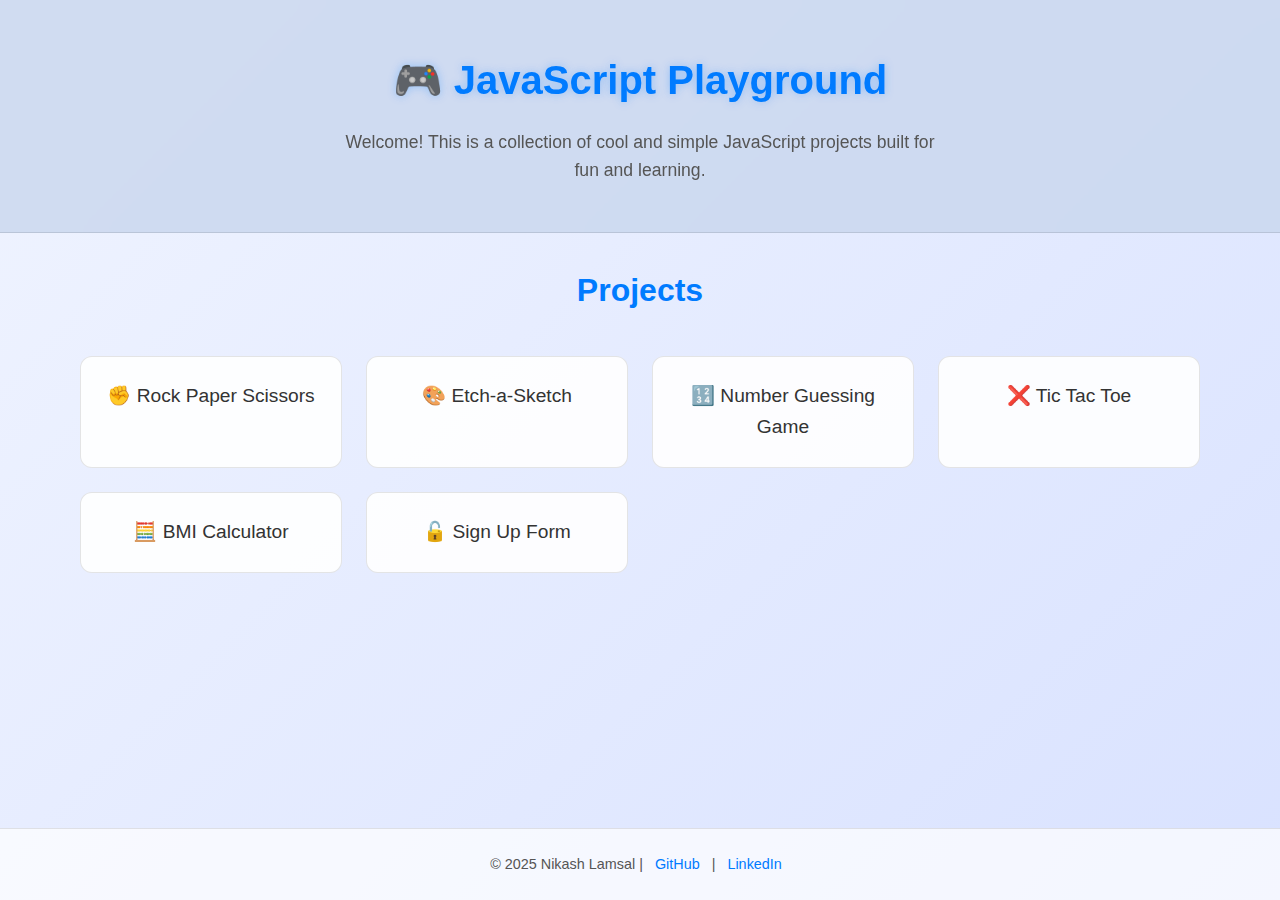
<file: index.html>
<!DOCTYPE html>
<html lang="en">
<head>
  <meta charset="UTF-8">
  <meta name="viewport" content="width=device-width, initial-scale=1">
  <title>JS Projects Hub</title>
  <link rel="stylesheet" href="style.css">
</head>
<body>

  <header>
    <h1>🎮 JavaScript Playground</h1>
    <p>Welcome! This is a collection of cool and simple JavaScript projects built for fun and learning.</p>
  </header>

  <main>
    <section class="projects">
      <h2> Projects</h2>
      <ul class="project-list">
        <li><a href="./rock-paper-scissors/index.html">✊ Rock Paper Scissors</a></li>
        <li><a href="./Etch-a-Sketch/index.html">🎨 Etch-a-Sketch</a></li>
        <li><a href="./Number-Guessing-Game/index.html">🔢 Number Guessing Game</a></li>
        <li><a href="./tic-tac-toe/index.html">❌ Tic Tac Toe</a></li>
        <li><a href="./BMI-Calculator/index.html">🧮 BMI Calculator</a></li>
        <li><a href="./Sign-Up-Form/index.html">🔓 Sign Up Form</a></li>
      </ul>
    </section>
  </main>

  <footer>
    <p>© 2025 Nikash Lamsal | <a href="https://github.com/NikashLamsal" target="_blank">GitHub</a> | <a href="https://linkedin.com/in/nikash-lamsal613" target="_blank">LinkedIn</a></p>
  </footer>

</body>
</html>
</file>
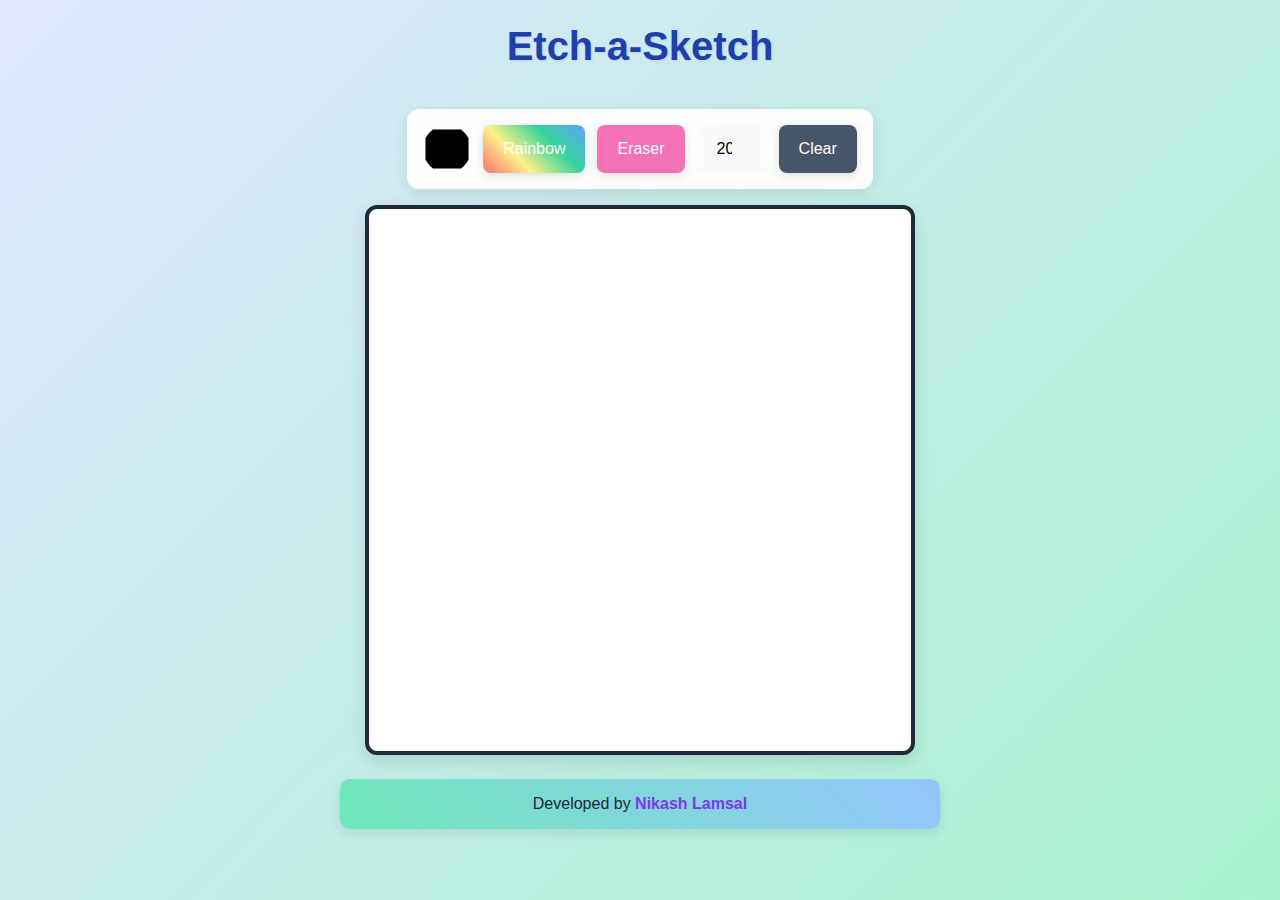
<file: Etch-a-Sketch/index.html>
<!DOCTYPE html>
<html lang="en">
<head>
  <meta charset="UTF-8" />
  <meta name="viewport" content="width=device-width, initial-scale=1.0"/>
  <title>Etch-a-Sketch</title>
  <link rel="stylesheet" href="style.css" />
</head>
<body>
  <header>
    <h1>Etch-a-Sketch</h1>
  </header>

  <section class="toolbar">
    <input type="color" id="colorPicker" value="#0000" title="Choose color" />
    <button id="rainbowMode"> Rainbow</button>
    <button id="eraser"> Eraser</button>
    <input type="number" id="gridSize" min="2" max="64" value="20" />
    <button id="reset"> Clear</button>
  </section>

  <main>
    <div id="gridContainer"></div>
  </main>

  <footer>
    <p>Developed by <a href="https://www.linkedin.com/in/nikash-lamsal613" target="_blank">Nikash Lamsal</a></p>
  </footer>

  <script src="script.js"></script>
</body>
</html>
</file>
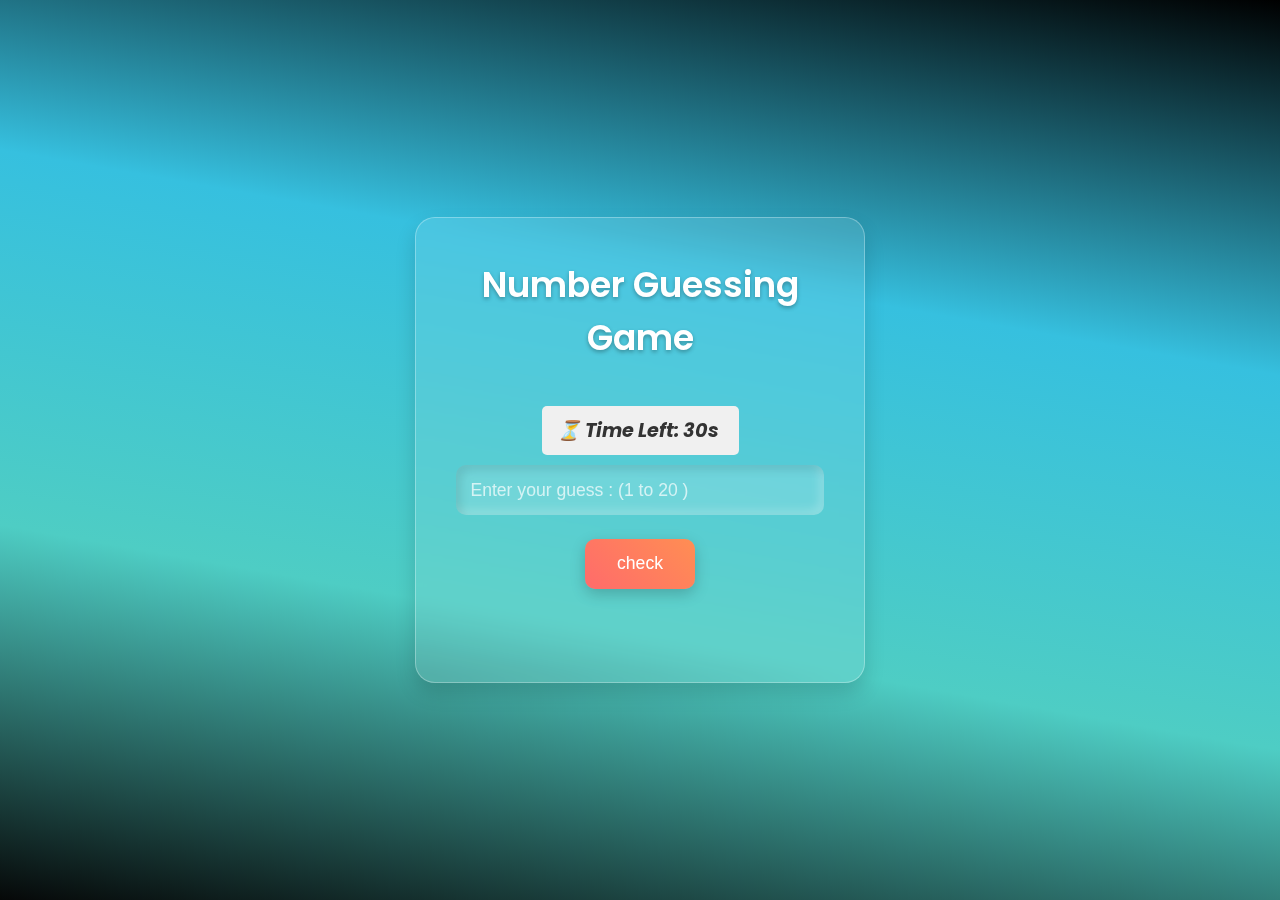
<file: Number-Guessing-Game/index.html>
<!DOCTYPE html>
<html lang="en">
<head>
    <meta charset="UTF-8">
    <meta name="viewport" content="width=device-width, initial-scale=1.0">
    <title>Number Guessing Game - Best of 5</title>
    <link rel="stylesheet" href="style.css">
</head>

<body>
    <div class="container">
    <h1>Number Guessing Game </h1>
    <p id="timer"><i>⏳ Time Left: 30s</i></p>

    <input id="inp-box"  type="number" placeholder="Enter your guess : (1 to 20 )" />
    <button id="checkbutton" >check</button>
    <button id="restart" style="display:none;">Play Again</button> 
    <p id="message"></p>
    </div>
    <script src="script.js"></script>
</body>
</html>
</file>
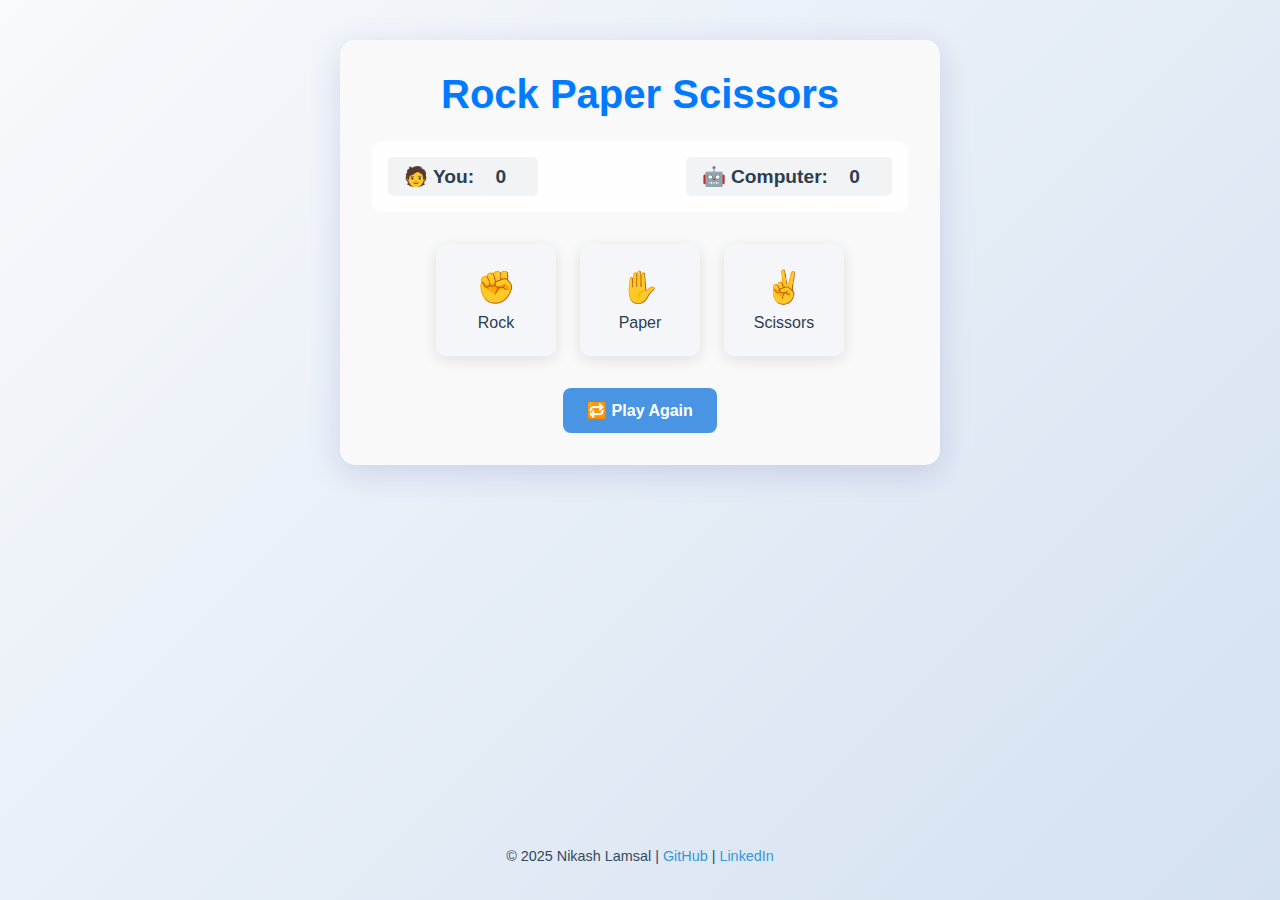
<file: rock-paper-scissors/index.html>
<!DOCTYPE html>
<html lang="en">
<head>
  <meta charset="UTF-8" />
  <meta name="viewport" content="width=device-width, initial-scale=1.0" />
  <title>Rock Paper Scissors - Best of 5</title>
  <link rel="stylesheet" href="style.css" />
</head>
<body>
  <div class="container">
    <h1>Rock Paper Scissors </h1>
    <div class="scoreboard">
      <span>🧑 You: <span id="user-score">0</span></span>
      <span>🤖 Computer: <span id="computer-score">0</span></span>
    </div>

    <div class="choices">
      <button onclick="play('rock')">✊<br><span>Rock</span></button>
      <button onclick="play('paper')">✋<br><span>Paper</span></button>
      <button onclick="play('scissors')">✌️<br><span>Scissors</span></button>
    </div>

    <div class="result">
      <p id="user-choice"></p>
      <p id="computer-choice"></p>
      <p id="result"></p>
      <p id="final-winner" class="winner"></p>
    </div>

    <button class="reset" onclick="resetGame()">🔁 Play Again</button>
  </div>



  <script src="script.js"></script>

    <footer>
    <p>© 2025 Nikash Lamsal | <a href="https://github.com/NikashLamsal" target="_blank">GitHub</a> | <a href="https://linkedin.com/in/nikash-lamsal613" target="_blank">LinkedIn</a></p>
  </footer>
</body>
</html>
</file>
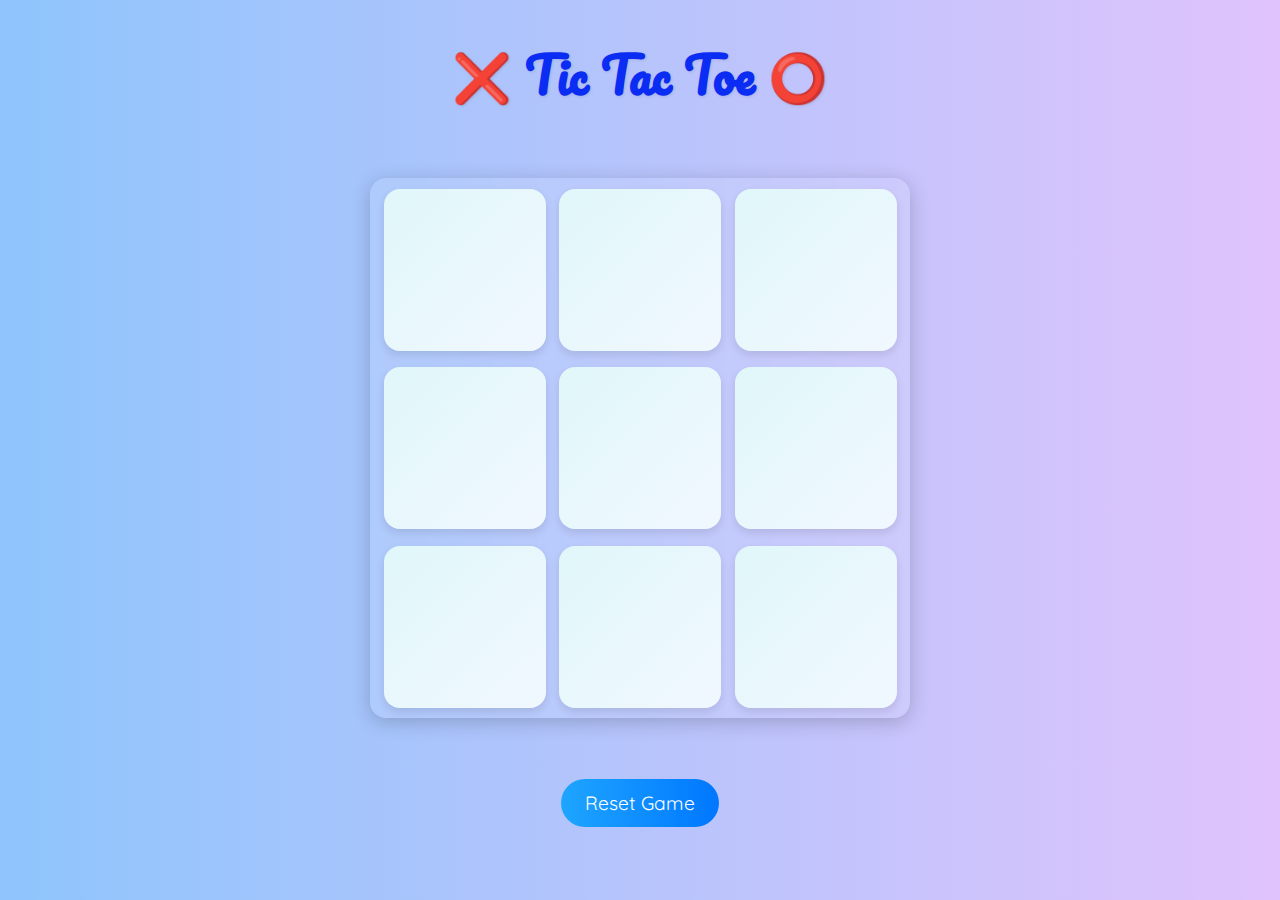
<file: tic-tac-toe/index.html>
<!DOCTYPE html>
<html lang="en">
<head>
    <meta charset="UTF-8">
    <meta name="viewport" content="width=device-width, initial-scale=1.0">
    <link rel="stylesheet" href="style.css">
    <title>Tic Tac Toe</title>
</head>
<body>
    
    <main>
        <h1>❌ Tic Tac Toe ⭕</h1>
        <div class="container">
        <div class="game">
            <button class="box"></button>
            <button class="box"></button>
            <button class="box"></button>
            <button class="box"></button>
            <button class="box"></button>
            <button class="box"></button>
            <button class="box"></button>
            <button class="box"></button>
            <button class="box"></button>
        </div>
        </div>
        <div class="msg-container hidden">
        <p id="msg">winner</p>
        <button id="new-btn">New Game</button>
        </div>
        <button id="reset-btn">Reset Game</button>
    </main>
</body>
<script src="script.js"></script>
</html>
</file>
<file: style.css>
* {
    margin: 0;
    padding: 0;
    box-sizing: border-box;
  }
  
  body {
    font-family: 'Inter', -apple-system, BlinkMacSystemFont, 'Segoe UI', Roboto, Oxygen, Ubuntu, Cantarell, sans-serif;
    line-height: 1.6;
    color: #474646;
    background: linear-gradient(135deg, #f0f4ff 0%, #d9e2ff 100%);
    min-height: 100vh;
    display: flex;
    flex-direction: column;
  }
  
  header {
    text-align: center;
    padding: 3rem 1.5rem;
    background: rgba(200, 214, 237, 0.8);
    backdrop-filter: blur(10px);
    border-bottom: 1px solid rgba(0, 0, 0, 0.1);
  }
  
  header h1 {
    font-size: 2.5rem;
    color: #007bff;
    text-shadow: 0 0 10px rgba(0, 123, 255, 0.3);
    margin-bottom: 1rem;
    animation: fadeIn 1s ease-in;
  }
  
  header p {
    font-size: 1.1rem;
    color: #555;
    max-width: 600px;
    margin: 0 auto;
    animation: fadeIn 0.5s ease-in;

  }
  
  main {
    flex: 1;
    padding: 2rem 1.5rem;
    max-width: 1200px;
    margin: 0 auto;
    width: 100%;
  }
  
  .projects h2 {
    font-size: 2rem;
    color: #007bff;
    margin-bottom: 1.5rem;
    text-align: center;
    animation: fadeIn 1s ease-in;

  }
  
  .project-list {
    list-style: none;
    display: grid;
    grid-template-columns: repeat(auto-fit, minmax(250px, 1fr));
    gap: 1.5rem;
    padding: 1rem;
    animation: fadeIn 1.5s ease-in;
  }
  
  .project-list li {
    background: rgba(255, 255, 255, 0.9);
    border-radius: 12px;
    overflow: hidden;
    transition: transform 0.3s ease, box-shadow 0.3s ease;
    border: 1px solid rgba(0, 0, 0, 0.1);
  }
  
  .project-list li:hover {
    transform: translateY(-5px);
    box-shadow: 0 8px 20px rgba(0, 123, 255, 0.2);
  }
  
  .project-list a {
    display: block;
    padding: 1.5rem;
    text-decoration: none;
    color: #333;
    font-size: 1.2rem;
    font-weight: 500;
    text-align: center;
    transition: color 0.3s ease;
  }
  
  .project-list a:hover {
    color: #007bff;
  }
  
  footer {
    text-align: center;
    padding: 1.5rem;
    background: rgba(255, 255, 255, 0.7);
    border-top: 1px solid rgba(0, 0, 0, 0.1);
  }
  
  footer p {
    font-size: 0.9rem;
    color: #555;
  }
  
  footer a {
    color: #007bff;
    text-decoration: none;
    margin: 0 0.5rem;
    transition: color 0.3s ease;
  }
  
  footer a:hover {
    color: #0056b3;
    text-decoration: underline;
  }
  
  @keyframes fadeIn {
    from { opacity: 0; transform: translateY(-20px); }
    to { opacity: 1; transform: translateY(0); }
  }
  
  @media (max-width: 768px) {
    header h1 {
      font-size: 2rem;
    }
  
    header p {
      font-size: 1rem;
    }
  
    .projects h2 {
      font-size: 1.8rem;
    }
  
    .project-list {
      grid-template-columns: 1fr;
    }
  }
  
  @media (max-width: 480px) {
    header {
      padding: 2rem 1rem;
    }
  
    main {
      padding: 1.5rem 1rem;
    }
  
    .project-list a {
      font-size: 1.1rem;
      padding: 1.2rem;
    }
  }
</file>
<file: Etch-a-Sketch/style.css>
* {
  margin: 0;
  padding: 0;
  box-sizing: border-box;
}

body {
  font-family: 'Poppins', sans-serif;
  background: linear-gradient(135deg, #e0e7ff 0%, #a7f3d0 100%);
  min-height: 100vh;
  display: flex;
  flex-direction: column;
  align-items: center;
  color: #1e293b;
}

header {
  margin: 1.5rem 0;
  text-align: center;
}

h1 {
  font-size: 2.5rem;
  font-weight: 700;
  color: #1e40af;
  text-shadow: 1px 1px 3px rgba(0, 0, 0, 0.1);
  animation: fadeIn 1s ease-in;
}

.toolbar {
  display: flex;
  gap: 0.75rem;
  flex-wrap: wrap;
  justify-content: center;
  padding: 1rem;
  background: rgba(255, 255, 255, 0.95);
  border-radius: 12px;
  box-shadow: 0 4px 15px rgba(0, 0, 0, 0.1);
  margin: 1rem 0;
}

.toolbar input,
.toolbar button {
  padding: 0.75rem 1.25rem;
  font-size: 1rem;
  font-weight: 500;
  border: none;
  border-radius: 8px;
  cursor: pointer;
  transition: transform 0.2s, box-shadow 0.2s;
}

.toolbar input[type="color"] {
  width: 48px;
  height: 48px;
  padding: 0;
  border-radius: 50%;
  overflow: hidden;
  background: none;
}

.toolbar input[type="number"] {
  width: 70px;
  background: #f8fafc;
  text-align: center;
}

.toolbar button {
  background: linear-gradient(45deg, #7c3aed, #22d3ee);
  color: white;
  box-shadow: 0 2px 8px rgba(0, 0, 0, 0.15);
}

.toolbar button:hover {
  transform: translateY(-2px);
  box-shadow: 0 4px 12px rgba(0, 0, 0, 0.2);
}

.toolbar button:active {
  transform: translateY(0);
}

#rainbowMode {
  background: linear-gradient(45deg, #f87171, #fef08a, #34d399, #60a5fa);
  color: white;
}

#eraser {
  background: #f472b6;
}

#reset {
  background: #475569;
}

#gridContainer {
  display: grid;
  width: clamp(300px, 85vw, 550px);
  height: clamp(300px, 85vw, 550px);
  background: #fff;
  border-radius: 12px;
  box-shadow: 0 6px 18px rgba(0, 0, 0, 0.12);
  overflow: hidden;
  border: 4px solid #1e293b;
}

.grid-cell {
  border: 1px solid rgba(0, 0, 0, 0.03);
  transition: background-color 0.2s ease;
}

.grid-cell:hover {
  background: rgba(0, 0, 0, 0.04);
}

footer {
  margin: 1.5rem 0;
  padding: 1rem 2rem;
  background: linear-gradient(45deg, #6ee7b7, #93c5fd);
  border-radius: 10px;
  box-shadow: 0 4px 12px rgba(0, 0, 0, 0.1);
  text-align: center;
  width: clamp(280px, 90%, 600px);
  transition: transform 0.3s ease;
}

footer:hover {
  transform: scale(1.02);
}

footer p {
  font-size: 1rem;
  font-weight: 500;
  color: #1e293b;
}

footer a {
  color: #7c3aed;
  text-decoration: none;
  font-weight: 600;
  position: relative;
  transition: color 0.2s;
}

footer a::after {
  content: '';
  position: absolute;
  width: 0;
  height: 2px;
  bottom: -2px;
  left: 0;
  background: #22d3ee;
  transition: width 0.3s ease;
}

footer a:hover {
  color: #22d3ee;
}

footer a:hover::after {
  width: 100%;
}

@keyframes fadeIn {
  from {
    opacity: 0;
    transform: translateY(-15px);
  }
  to {
    opacity: 1;
    transform: translateY(0);
  }
}

@media (max-width: 600px) {
  h1 {
    font-size: 1.8rem;
  }

  .toolbar {
    flex-direction: column;
    align-items: stretch;
    padding: 0.75rem;
  }

  .toolbar input,
  .toolbar button {
    width: 100%;
    padding: 0.65rem;
  }

  #gridContainer {
    width: 90vw;
    height: 90vw;
  }

  footer {
    padding: 0.75rem 1rem;
    margin: 1rem 0;
  }

  footer p {
    font-size: 0.9rem;
  }
}
</file>
<file: Number-Guessing-Game/style.css>
@import url('https://fonts.googleapis.com/css2?family=Poppins:wght@400;500;600&display=swap');

* {
    margin: 0;
    padding: 0;
    box-sizing: border-box;
}

body {
    font-family: 'Poppins', sans-serif;
    background: linear-gradient(10deg, #060808, #4ecdc4, #36c0df, #000000);
    min-height: 100vh;
    display: flex;
    justify-content: center;
    align-items: center;
    padding: 20px;
}

.container {
    background: rgba(255, 255, 255, 0.1);
    backdrop-filter: blur(10px);
    padding: 2.5rem;
    border-radius: 20px;
    box-shadow: 0 10px 20px rgba(0, 0, 0, 0.15);
    border: 1px solid rgba(255, 255, 255, 0.3);
    text-align: center;
    max-width: 450px;
    width: 100%;
   transition: transform 0.3s ease, box-shadow 0.3s ease;
}

.container:hover {
    box-shadow: 0 15px 30px rgba(0, 0, 0, 0.2);
}

h1 {
    color: #fff;
    text-shadow: 0 2px 4px rgba(0, 0, 0, 0.3);
    margin-bottom: 2rem;
    font-size: 2.2rem;
    font-weight: 600;
}

#inp-box {
    width: 100%;
    padding: 0.9rem;
    margin-bottom: 1.5rem;
    border: none;
    border-radius: 10px;
    background: rgba(255, 255, 255, 0.15);
    color: #fff;
    font-size: 1.1rem;
    outline: none;
    box-shadow: inset 5px 5px 10px rgba(0, 0, 0, 0.1), inset -5px -5px 10px rgba(255, 255, 255, 0.2);
    transition: box-shadow 0.3s ease, background 0.3s ease;
}

#inp-box::placeholder {
    color: rgba(255, 255, 255, 0.7);
}

#inp-box:focus {
    background: rgba(255, 255, 255, 0.25);
    box-shadow: 0 0 15px rgba(74, 144, 226, 0.5);
}

#checkbutton
 {
    background: linear-gradient(45deg, #ff6b6b, #ff8e53);
    color: white;
    padding: 0.9rem 2rem;
    border: none;
    border-radius: 10px;
    font-size: 1.1rem;
    font-weight: 500;
    cursor: pointer;
    box-shadow: 0 5px 15px rgba(0, 0, 0, 0.2);
    transition: transform 0.3s ease, box-shadow 0.3s ease;
    animation: pulse 2s infinite;
}

#restart
 {
    background: linear-gradient(45deg, #6b97ff, #383efa);
    color: white;
    padding: 0.9rem 2rem;
    border: none;
    border-radius: 10px;
    font-size: 1.1rem;
    font-weight: 500;
    cursor: pointer;
    box-shadow: 0 5px 15px rgba(0, 0, 0, 0.2);
    transition: transform 0.3s ease, box-shadow 0.3s ease;
    animation: pulse 2s infinite;
}

#restart:hover {
    transform: scale(1.05);
    box-shadow: 0 8px 20px rgba(0, 0, 0, 0.3);
}

#checkbutton:hover {
    transform: scale(1.05);
    box-shadow: 0 8px 20px rgba(0, 0, 0, 0.3);
}

#checkbutton:active {
    transform: scale(0.95);
}

@keyframes pulse {
    0% { box-shadow: 0 0 0 0 rgba(255, 107, 107, 0.7); }
    70% { box-shadow: 0 0 0 15px rgba(255, 107, 107, 0); }
    100% { box-shadow: 0 0 0 0 rgba(255, 107, 107, 0); }
}

#message {
    margin-top: 1.5rem;
    font-size: 1.2rem;
    color: #fff;
    text-shadow: 0 1px 3px rgba(0, 0, 0, 0.2);
    min-height: 1.5em;
}

@media (max-width: 480px) {
    .container {
        padding: 1.5rem;
        max-width: 90%;
    }

    h1 {
        font-size: 1.8rem;
    }

    #inp-box, #checkbutton {
        font-size: 1rem;
        padding: 0.7rem;
    }
}

#timer {
    font-size: 1.2em;
    font-weight: bold;
    color: #333; 
    background-color: #f0f0f0;
    padding: 10px 15px;
    border-radius: 5px;
    display: inline-block;
    margin: 10px 0;
    text-align: center;
}

@media (prefers-color-scheme: dark) {
    #timer {
        color: #ddd; 
        background-color: #027c9d; 
    }
}

#timer i {
    margin-right: 5px; 
}
</file>
<file: rock-paper-scissors/style.css>
* {
  margin: 0;
  padding: 0;
  box-sizing: border-box;
}

body {
  font-family: 'Segoe UI', Tahoma, Geneva, Verdana, sans-serif;
  background: linear-gradient(135deg, #f8fafc 0%, #d4e1f1 100%); 
  min-height: 100vh;
  display: flex;
  flex-direction: column;
  align-items: center;
  padding: 20px;
}

.container {
  background: #f9f9f9; 
  padding: 2rem;
  border-radius: 15px;
  box-shadow: 0 8px 32px rgba(31, 38, 135, 0.15); 
  text-align: center;
  max-width: 600px;
  width: 100%;
  margin: 20px auto;
}

h1 {
    color: #007bff;
  font-size: 2.5rem;
  margin-bottom: 1.5rem;
  text-shadow: 1px 1px 2px rgba(0, 0, 0, 0.08);

}

.scoreboard {
  display: flex;
  justify-content: space-between;
  margin-bottom: 2rem;
  padding: 1rem;
  background: #fefefe; 
  border-radius: 10px;
  font-size: 1.2rem;
  font-weight: 600;
  color: #2c3e50;
}

.scoreboard span {
  padding: 0.5rem 1rem;
  border-radius: 5px;
  background: #f1f3f5;
}

.choices {
  display: flex;
  justify-content: center;
  gap: 1.5rem;
  margin-bottom: 2rem;
}

.choices button {
  background: #f5f6fa; 
  border: none;
  border-radius: 10px;
  padding: 1.5rem;
  cursor: pointer;
  font-size: 2rem;
  transition: background 0.2s, transform 0.2s, opacity 0.2s;
  color: #2c3e50; 
  display: flex;
  flex-direction: column;
  align-items: center;
  width: 120px;
  box-shadow: 0 4px 15px rgba(0, 0, 0, 0.1);
}

.choices button span {
  font-size: 1rem;
  margin-top: 0.5rem;
  font-weight: 500;
}

.choices button:hover {
  background: rgba(52, 152, 219, 0.3); 
  transform: translateY(-3px);
}

.choices button:active {
  transform: translateY(0);
}

.result {
  margin-bottom: 2rem;
  font-size: 1.1rem;
  color: #2c3e50;
}

.result p {
  margin: 0.5rem 0;
}

.winner {
  font-weight: bold;
  font-size: 1.4rem;
  color: #27ae60;
}

.reset {
background-color: #4994e3;
  color: white;
  border: none;
  padding: 0.8rem 1.5rem;
  border-radius: 8px;
  cursor: pointer;
  font-size: 1rem;
  font-weight: 600;
  transition: background 0.2s;
  display: flex;
  align-items: center;
  gap: 0.5rem;
  margin: 0 auto;
}

.reset:hover {
  background: #2ed077;
}

footer {
  margin-top: auto;
  padding: 1rem;
  color: #34495e;
  font-size: 0.9rem;
  text-align: center;
}

footer a {
  color: #3498db;
  text-decoration: none;
  transition: color 0.2s;
}

footer a:hover {
  color: #2980b9;
  text-decoration: underline;
}

@media (max-width: 480px) {
  .container {
    padding: 1rem;
  }

  h1 {
    font-size: 2rem;
  }

  .choices {
    flex-direction: column;
    align-items: center;
  }

  .choices button {
    width: 100px;
    padding: 1rem;
  }

  .scoreboard {
    flex-direction: column 0px 0px no-repeat;
    background-size: cover;
    background-position: center;
  }
}
</file>
<file: tic-tac-toe/style.css>
@import url('https://fonts.googleapis.com/css2?family=Pacifico&family=Quicksand:wght@400;600&display=swap');

* {
  margin: 0;
  padding: 0;
  box-sizing: border-box;
  font-family: 'Quicksand', sans-serif;
}

body {
  background: linear-gradient(to right, #8ec5fc, #e0c3fc);
  min-height: 100vh;
  text-align: center;
  display: flex;
  flex-direction: column;
  justify-content: flex-start;
  align-items: center;
  color: #333;
  padding-top: 2rem;
}

h1 {
  font-family: 'Pacifico', cursive;
  font-size: 3rem;
  color: #0b2cf2;
  margin-bottom: 1rem;
  text-shadow: 1px 1px 3px rgba(0, 0, 0, 0.1);
}

.container {
  height: 70vh;
  display: flex;
  justify-content: center;
  align-items: center;
}

.game {
  height: 60vmin;
  width: 60vmin;
  display: flex;
  flex-wrap: wrap;
  justify-content: center;
  align-items: center;
  gap: 1.5vmin;
  padding: 1vmin;
  background: rgba(255, 255, 255, 0.1);
  border-radius: 1rem;
  backdrop-filter: blur(10px);
  box-shadow: 0 4px 20px rgba(0, 0, 0, 0.2);
}

.box {
  background: linear-gradient(to bottom right, #e0f7fa, #f1f8ff);
  height: 18vmin;
  width: 18vmin;
  border-radius: 1rem;
  border: none;
  box-shadow: 0 4px 8px rgba(0, 0, 0, 0.1);
  font-size: 8vmin;
  color: #ff4d4d;
  transition: transform 0.2s ease, box-shadow 0.2s ease;
  cursor: pointer;
}

.box:hover {
  transform: scale(1.05);
  box-shadow: 0 6px 16px rgba(0, 0, 0, 0.2);
}

#reset-btn,
#new-btn {
  padding: 0.75rem 1.5rem;
  font-size: 1.2rem;
  background: linear-gradient(to right, #1ea5ff, #0077ff);
  border: none;
  border-radius: 2rem;
  color: white;
  cursor: pointer;
  transition: background 0.3s ease, transform 0.2s ease;
  margin-top: 1rem;
}

#reset-btn:hover,
#new-btn:hover {
  background: linear-gradient(to right, #0077ff, #0056d2);
  transform: translateY(-2px);
}

#msg {
  color: #0b2cf2;
  font-size: 5vmin;
  font-weight: bold;
  margin-bottom: 0.5rem;
}

.msg-container {
  display: flex;
  flex-direction: column;
  align-items: center;
  margin-top: 1rem;
  min-height: 10vmin;
}

.hidden {
  display: none;
}
</file>
